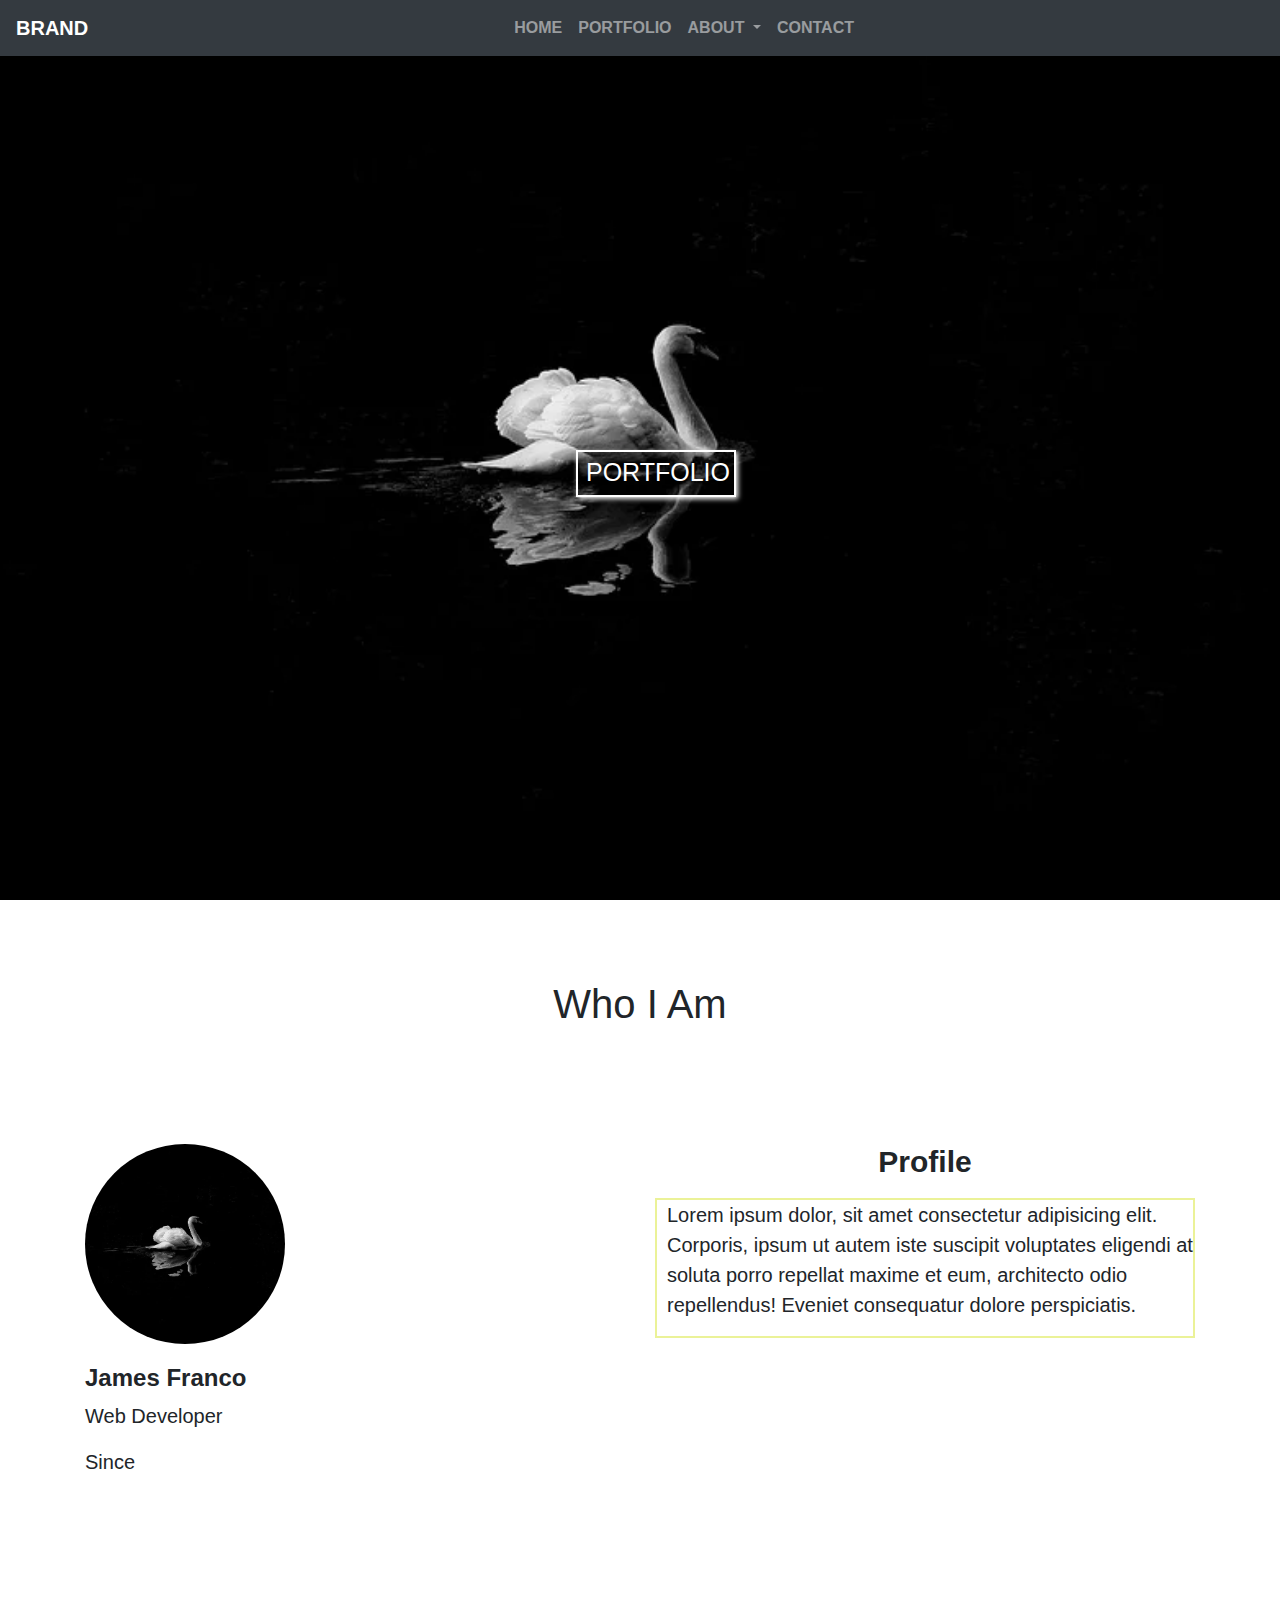
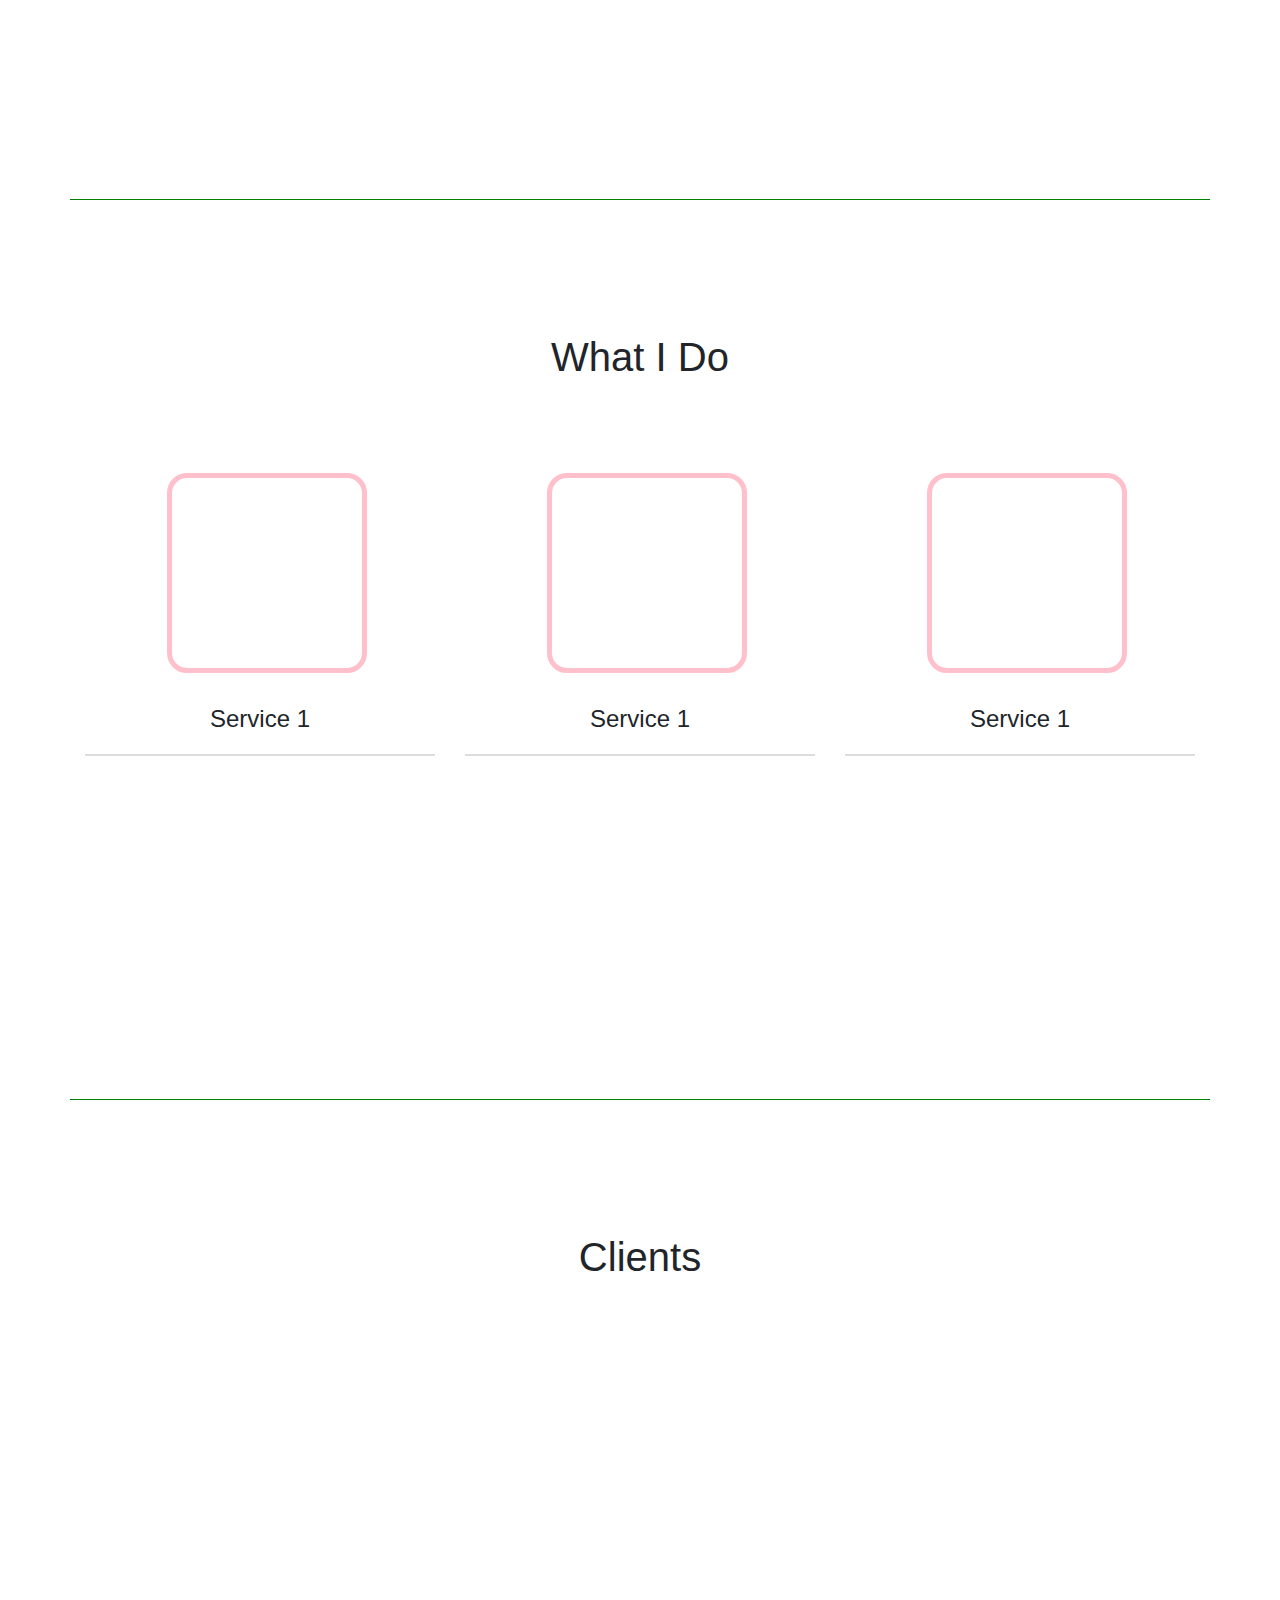
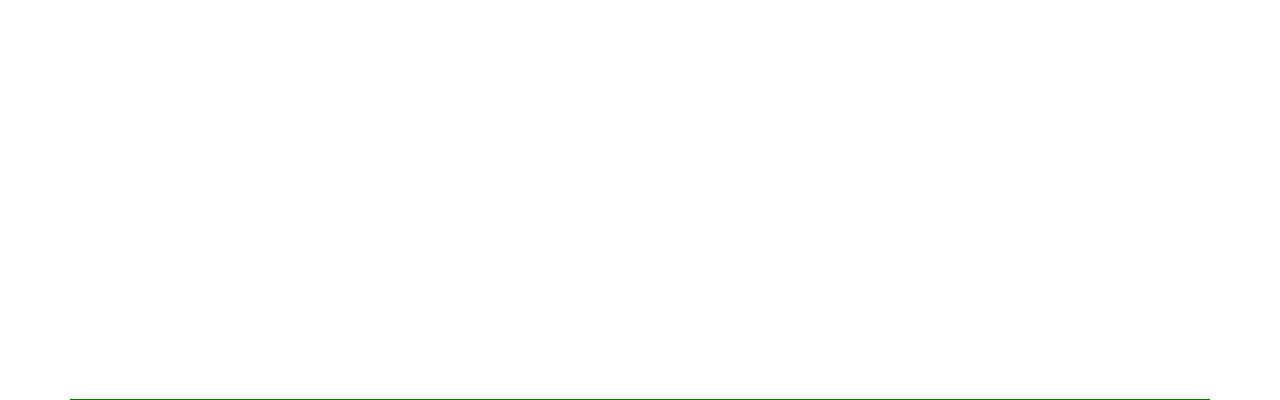
<file: index.html>
<!DOCTYPE html>
<html>
    <head>
        <meta http-equiv="Content-Type" content="text/html;charset=UTF-8">
        <meta name="viewport" content="width=device-width, initial-scale=1.0, maximum-scale=1.0">

        <title>Template 1</title>
        <link rel="stylesheet" href="/static/css/bootstrap.min.css">
        <link rel="stylesheet" href="./static/css/main.css">
        <link rel="stylesheet" href="./static/css/media-query.css">

        <script src="/static/js/jquery.js"></script>
        <script src="/static/js/popper.min.js" crossorigin="anonymous"  ></script>
        <script src="/static/js/bootstrap.min.js"></script>
        <!--script src="https://kit.fontawesome.com/77347d5e34.js" crossorigin="anonymous"></script-->
        <script src="./static/js/main.js"></script>    
    </head>
    <body>
        <nav class="navbar navbar-expand-md  bg-dark navbar-dark fixed-top">
            <a href="index.html" class="navbar-brand">
                brand
            </a>

            <button class="navbar-toggler ml-auto" data-toggle="collapse" data-target="#navCollapse">
                <span class="navbar-toggler-icon">
                    <!--i class="fa fa-bars" style="background-color: white;"></i-->
                </span>
            </button>
            <div class="collapse navbar-collapse" id="navCollapse">
                <ul class="nav navbar-nav ml-auto">
                    <li class="nav-item">
                        <a href="index.html" class="nav-link">
                            home
                        </a>
                    </li>
                    <li class="nav-item">
                        <a href="#portfolio" class="nav-link">
                            portfolio
                        </a>
                    </li>
                    <li class="nav-item dropdown">
                        <a class="nav-link dropdown-toggle" href="#" id="navbarDropdown" role="button" data-toggle="dropdown" aria-haspopup="true" aria-expanded="false">
                          about
                        </a>
                        <div class="dropdown-menu" aria-labelledby="navbarDropdown">
                          <a class="dropdown-item" href="#about">who i am</a>
                          <a class="dropdown-item" href="#services">what i do</a>
                          <div class="dropdown-divider"></div>
                          <a class="dropdown-item" href="#clients">my clients</a>
                        </div>
                      </li>
                   
                    <li class="nav-item">
                        <a href="#contact" class="nav-link">
                            contact
                        </a>
                    </li>
                </ul>
                <!-- Social media links-->
                <ul class="nav navbar-nav ml-auto"></ul>
            </div>
        </nav>

        <div id="top" class="container-fluid">
            <div class="row">
                <div id="low"></div>
                <div id="big-box"></div>
                <div id="small-box" role="button">
                   
                </div>
                <div id="btn-top" onclick="navigate()" role="button">
                    <h1>portfolio</h1>
                </div>
            </div>
        </div>

       <div id="about" class="container section">
           <div class="row">
               <div class="col-sm-12">
                   <div id="head" class="text-center">
                       <h1>who i am</h1>
                   </div>
               </div>
           </div>
           <div class="row">
               <div class="col-md-6">
                    <div id="profile">
                        <div id="profile-image"></div>
                        <h4>James Franco</h4>
                        <p>web developer</p>
                        <p>since </p>
                    </div>
               </div>
               <div class="col-md-6 text-right">
                   <div id="profile-box">
                      <div id="profile-head" class="text-center">
                        <h3>profile</h3>
                      </div>
                      <div id="profile-body" class="text-left">
                        <p>
                            Lorem ipsum dolor, sit amet consectetur adipisicing elit.
                            Corporis, ipsum ut autem iste suscipit voluptates eligendi
                            at soluta porro repellat maxime et eum, architecto odio
                            repellendus! Eveniet consequatur dolore perspiciatis.
                         </p>
                      </div>
                   </div>
               </div>
           </div>
       </div>
        <div id="services" class="container section">
            <div class="row">
                <div class="col-sm-12">
                    <div id="head" class="text-center">
                        <h1>what i do</h1>
                    </div>
                </div>
            </div>
            <div class="row text-center">
            <div class="col-md-4">
               <div id="service">
                <div class="card-body">
                    <div role="button" id="service-image-0" class="service-image">

                    </div>
                </div>
                <div class="card-footer">
                    <h4>Service 1</h4>
                </div>
               </div>
            </div>
            <div class="col-md-4">
                <div id="service">
                    <div class="card-body">
                        <div role="button" id="service-image-1" class="service-image">
                            
                        </div>
                    </div>
                    <div class="card-footer">
                        <h4>Service 1</h4>
                    </div>
                </div>
            </div>
            <div class="col-md-4">
                <div id="service">
                    <div class="card-body">
                        <div role="button" id="service-image-2" class="service-image">
                            
                        </div>
                    </div>
                    <div class="card-footer">
                        <h4>Service 1</h4>
                    </div>
                </div>
            </div>
            </div>
        </div>
        <div id="clients" class="container section">
            <div class="row">
                <div class="col-sm-12">
                    <div id="head" class="text-center">
                        <h1>clients</h1>
                    </div>
                </div>
            </div>
        </div>
    </body>
</html>
</file>
<file: static/css/main.css>
body{
    font-family:'Segoe UI', Tahoma, Verdana, sans-serif,monospace,cursive,'Courier New', Courier, monospace,'Gill Sans', 'Gill Sans MT', Calibri, 'Trebuchet MS', sans-serif,'Lucida Sans', 'Lucida Sans Regular', 'Lucida Grande', 'Lucida Sans Unicode', Geneva, Verdana, sans-serif,'Franklin Gothic Medium', 'Arial Narrow', Arial, sans-serif;
}
.navbar{
    height:auto;
    background-color: #000;
}
.navbar, .navbar-brand,.navbar-nav, .nav, .nav-link{
    color:white;

    font-weight: bold;
    text-decoration: none;
    text-transform:uppercase;
}
.navbar:hover, .navbar-brand:hover,.nav-link:hover{
    color:orangered;
}

#top{
    width:100%;
    height:100vh;
    background-color: #000;
    background-size: cover;
    background-position: center;
    background-repeat: no-repeat;
}
#low{
    width:100%;
    height:100vh;
    background-image: url('../images/swan-1.jpg');
    background-size: cover;
    background-position: center;
    background-repeat: no-repeat;
}
#big-box{
    position:absolute;
    
    /**border:1px white solid;
    box-shadow: 1px 1px 2px white;**/
}

#small-box, #btn-top{
    position:absolute;
    width:180px;
    height:70px;
}
#small-box{
    filter:blur(2px);
    -webkit-filter: blur(2px);
    z-index:1;
}
#btn-top{
    font-weight: bold;
    color:white;

    text-align:center;
    text-decoration: none;
    text-transform: uppercase;
    
    border:2px white solid;
    box-shadow:2px 2px 5px white;
    z-index:2;
}
.section{
    height:100vh;

    border-bottom:1px green solid;
    padding-bottom: 0px;
}
#head{
    position:relative;
    margin-top: 10%;
    text-decoration: none;
    text-transform: capitalize;
}

#profile{
    position: relative;
    display:block;
    margin-top:10%;
    width:100%;
    height:auto;
}
#profile-image{
    position: relative;
    width:100px;
    height:100px;
    margin-top:30px;
    background-color: gainsboro;
    background-image: url('/static/images/swan-1.jpg');
    background-size: cover;
    background-position: center;
    background-repeat: no-repeat;

    border: limegreen;
    border-radius: 80px;
}
#profile h4{
    position: relative;
    font-weight:bold;
    text-decoration:none;
    text-transform: capitalize;
}
#profile p{
    position: relative;
    font-weight: 700;
    text-decoration:none;
    text-transform: capitalize;
}

#profile-box{
    position: relative;
   display:block;
   width:100%;
   height:auto;
   text-decoration: none;
}
#profile-head{
    position: relative;
    display: block;
    text-decoration: none;
}
#profile-head h3{
    position: relative;
    font-weight: bold;
    text-transform: capitalize;
    text-align: center;
    padding-bottom:10px;
}
#profile-body{
    position: relative;
    border: 2px rgb(235, 242, 152) solid;
    
}
#profile-body p{
    position: relative;
    padding-left:10px;
}

#clients .row div #head, #about .row div #head, #services .row div #head{
    margin-top:80px;
}
.service-image{
    position: relative;
    width:250px;
    height:250px;
    margin-left:25%;
    border:10px pink solid;
    border-radius:20px;
}
.card-footer{
    position: relative;
    background-color: #fff;
    border-top:#fff;

    text-align:center;
}
</file>
<file: static/css/media-query.css>
@media (min-width:240px)
{
   #big-box{
    
    top:15%;
    left:10%;
    width:80%;
    height:75%;
   }
   #small-box, #btn-top{
    
    top:50%;
    left:17%;
    width:160px;
    height:auto;
    z-index:1;
   }
   #btn-top h1{
       padding-top: 5px;
       font-size:25px;
   }
   
#head{
    margin-top: 60px;
    font-size: 18px;
    text-decoration: none;
    text-transform: capitalize;
}

#profile{
    display:block;
    margin-top:0px;
    width:100%;
    height:auto;

    text-align:center;
}
#profile-image{
    width:100px;
    height:100px;
    margin-top:10px;
    margin-left:25%;
}
#profile h4{
    text-decoration:none;
    text-transform: capitalize;
}
#profile p{
    font-weight: 500;
    text-decoration:none;
    text-transform: capitalize;
}
#services,#clients{
    margin-top:0%;
 }
#service{
    border-bottom:2px gainsboro solid;

}
#service-image{
  
    width:100px;
    height:100px;
    margin-left:35px;
    border:5px pink solid;
    border-radius:20px;
}
.card-footer{
    background-color: #fff;
    border-top:#fff;

    text-align:center;
}

}
@media only screen and (min-width:320px){
    #big-box{
        
        top:15%;
        left:10%;
        width:80%;
        height:75%;
       }
       #small-box, #btn-top{
        
        top:50%;
        left:25%;
        width:150px;
        height:auto;
        z-index:1;
       }
       #btn-top h1{
           padding-top: 5px;
           font-size:25px;
       }

         
#head{
    margin-top: 60px;
    text-decoration: none;
    text-transform: capitalize;
}

#profile{
    display:block;
    margin-top:0px;
    width:100%;
    height:auto;
}
#profile-image{
    width:100px;
    height:100px;
    margin-top:15px;
    margin-left:32%;
}
#profile h4{
    text-decoration:none;
    text-transform: capitalize;
}
#profile p{
    font-weight: 500;
    text-decoration:none;
    text-transform: capitalize;
}

#services,#clients{
    margin-top:0%;
 }
#service{
    border-bottom:2px gainsboro solid;

}
#service-image{
  
    width:100px;
    height:100px;
    margin-left:40%;
    border:5px pink solid;
    border-radius:20px;
}
.card-footer{
    background-color: #fff;
    border-top:#fff;

    text-align:center;
}

}
@media only screen and (min-width:400px)
{
    #big-box{
        
        top:15%;
        left:10%;
        width:80%;
        height:75%;    
       }
       #small-box, #btn-top{
        
        top:50%;
        left:27.5%;
        width:160px;
        height:auto;
        z-index:1;
       }
       #btn-top h1{
           padding-top: 5px;
           font-size:25px;
       }
               
#head{
    margin-top: 60px;
    text-decoration: none;
    text-transform: capitalize;
}

#profile{
    display:block;
    margin-top:0px;
    width:100%;
    height:auto;
}
#profile-image{
    width:100px;
    height:100px;
    margin-top:15px;
    margin-left:35%;
}
#profile h4{
    text-decoration:none;
    text-transform: capitalize;
}
#profile p{
    font-weight: 500;
    text-decoration:none;
    text-transform: capitalize;
}
#profile-head{
    margin-top:20px;
    font-size:25px;
}
#profile-body{
    font-size:20px;
}

#services,#clients{
    margin-top:0%;
 }
 #service{
    border-bottom:2px gainsboro solid;

}
#service-image{
  
    width:100px;
    height:100px;
    margin-left:35%;
    border:5px pink solid;
    border-radius:20px;
}
.card-footer{
    background-color: #fff;
    border-top:#fff;

    text-align:center;
}
}
@media only screen and (min-width:480px){
    #big-box{
        
        top:15%;
        left:10%;
        width:80%;
        height:75%;    
       }
       #small-box, #btn-top{
        
        top:50%;
        left:32.5%;
        width:160px;
        height:auto;
        z-index:1;
       }
       #btn-top h1{
           padding-top: 5px;
           font-size:25px;
       }     

       #head{
        margin-top: 60px;
        text-decoration: none;
        text-transform: capitalize;
    }
    
    #profile{
        display:block;
        margin-top:0px;
        width:100%;
        height:auto;
    }
    #profile-image{
        width:120px;
        height:120px;
        margin-top:15px;
        margin-left:38%;
        border-radius: 100px;
    }
    #profile h4{
        text-decoration:none;
        text-transform: capitalize;
    }
    #profile p{
        font-weight: 500;
        text-decoration:none;
        text-transform: capitalize;
    }
    #profile-head{
        margin-top:20px;
        font-size:25px;
    }
    #profile-body{
        font-size:20px;
    }

    #services{
        height:130vh;
    }
    div div div #head{
        margin-top:15%;
    }
   .service-image{
  
        width:150px;
        height:150px;
        margin-left:30%;
        border:5px pink solid;
        border-radius:20px;
    }
}
@media only screen and (min-width:560px){
    #big-box{
        
        top:15%;
        left:10%;
        width:80%;
        height:75%;    
       }
       #small-box, #btn-top{
        
        top:50%;
        left:37.5%;
        width:160px;
        height:auto;
        z-index:1;
       }
       #btn-top h1{
           padding-top: 5px;
           font-size:25px;
       }
       #head{
        margin-top: 60px;
        text-decoration: none;
        text-transform: capitalize;
    }
    
    #profile{
        display:block;
        margin-top:0px;
        width:100%;
        height:auto;
        text-align:center;
    }
    #profile-image{
        width:120px;
        height:120px;
        margin-top:15px;
        margin-left:40%;
        border-radius: 100px;
    }
    #profile h4{
        text-decoration:none;
        text-transform: capitalize;
    }
    #profile p{
        font-weight: 500;
        text-decoration:none;
        text-transform: capitalize;
    }
    #profile-head{
        margin-top:20px;
        font-size:25px;
    }
    #profile-body{
        font-size:20px;
    }

}
@media only screen and (min-width:640px){
    #big-box{
        
        top:15%;
        left:10%;
        width:80%;
        height:75%;    
       }
       #small-box, #btn-top{
        
        top:50%;
        left:40%;
        width:160px;
        height:auto;
        z-index:1;
       }
       #btn-top h1{
           padding-top: 5px;
           font-size:25px;
       }

      

}
@media only screen and (min-width:768px){
    #big-box{        
        top:15%;
        left:10%;
        width:80%;
        height:75%;    
       }
       #small-box, #btn-top{        
        top:50%;
        left:40%;
        width:160px;
        height:auto;
        z-index:1;
       }
       #btn-top h1{
           padding-top: 5px;
           font-size:25px;
       }
       #head{
        margin-top: 60px;
        text-decoration: none;
        text-transform: capitalize;
    }    
    #profile{
        display:block;
        margin-top:20%;
        width:100%;
        height:auto;

        text-align:left;
    }
    #profile-image{
        width:150px;
        height:150px;
        margin-top:15px;
        margin-left:0%;
        border-radius: 130px;
    }
    #profile h4{
        text-decoration:none;
        text-transform: capitalize;
    }
    #profile p{
        font-weight: 500;
        text-decoration:none;
        text-transform: capitalize;
    }
    #profile-box{
        display: block;
        margin-top:20%;
    }
    #profile-head{
        margin-top:20px;
    }
    #profile-head h3{
        font-size:30px;
    }
    #profile-body{
        font-size:20px;
    }

    #services{
        height:100vh;
    }
    
    #services .row div #head, #clients .row div #head {
        margin-top:12%;
        padding-bottom:4rem;

        text-align:center;
    }
   .service-image{
        margin-left:0%;
        width:200px;
        height:200px;
    }
}
@media only screen and (min-width:800px){
    #big-box{
        
        top:15%;
        left:10%;
        width:80%;
        height:75%;    
       }
       #small-box, #btn-top{
        
        top:50%;
        left:40%;
        width:160px;
        height:auto;
        z-index:1;
       }
       #btn-top h1{
           padding-top: 5px;
           font-size:25px;
       }
       #head{
        margin-top: 60px;
        text-decoration: none;
        text-transform: capitalize;
    }
    
    #profile{
        display:block;
        margin-top:20%;
        width:100%;
        height:auto;
        text-align:left
    }
    #profile-image{
        width:150px;
        height:150px;
        margin-top:15px;
        margin-left:0%;

        border-radius: 130px;
    }
    #profile h4{
        text-decoration:none;
        text-transform: capitalize;
    }
    #profile p{
        font-size:20px;
        font-weight: 500;
        text-decoration:none;
        text-transform: capitalize;
    }
    #profile-box{
        margin-top:20%;
    }
    #profile-head{
        margin-top:20px;
        font-size:25px;
    }
    #profile-body{
        font-size:20px;
    }

    .service-image{
        margin-left:20%;
    }
}
@media only screen and (min-width:880px){
    #big-box{
        
        top:15%;
        left:10%;
        width:80%;
        height:75%;    
       }
       #small-box, #btn-top{
        
        top:50%;
        left:40%;
        width:160px;
        height:auto;
        z-index:1;
       }
       #btn-top h1{
        width:160px;
        font-size:25px;
       }

       #profile{
        display:block;
        margin-top:20%;
        width:100%;
        height:auto;

        text-align:left;
    }
    #profile-image{
        width:180px;
        height:180px;
        margin-top:15px;
        margin-left:0%;

        border-radius: 160px;
    }
    #profile h4{
        text-decoration:none;
        text-transform: capitalize;
    }
    #profile p{
        font-size:20px;
        font-weight: 500;
        text-decoration:none;
        text-transform: capitalize;
    }
    #profile-box{
        margin-top:20%;
    }
    #profile-head{
        margin-top:20px;
        font-size:25px;
    }
    #profile-body{
        font-size:20px;
    }
}
@media only screen and (min-width:960px)
{
    #big-box{
        top:15%;
        left:10%;  
       }
       #small-box, #btn-top{
       
        top:50%;
        left:45%;
       
       }
       #btn-top h1{
        width:160px;
        padding-top: 5px;
        font-size:25px;
       }

       #profile{
        display:block;
        margin-top:20%;
        width:100%;
        height:auto;

        text-align:left;
    }
    #profile-image{
        width:200px;
        height:200px;
        margin-top:15px;
        margin-left:0%;

        border-radius: 180px;
    }
    #profile h4{
        padding-top:20px;
        text-decoration:none;
        text-transform: capitalize;
    }
    #profile p{
        font-size:20px;
        font-weight: 500;
        text-decoration:none;
        text-transform: capitalize;
    }
    #profile-box{
        margin-top: 20%;
    }
    #profile-head{
        margin-top:20px;
        font-size:25px;
    }
    #profile-body{
        text-align:left;
        font-size:20px;
    }
}
</file>
